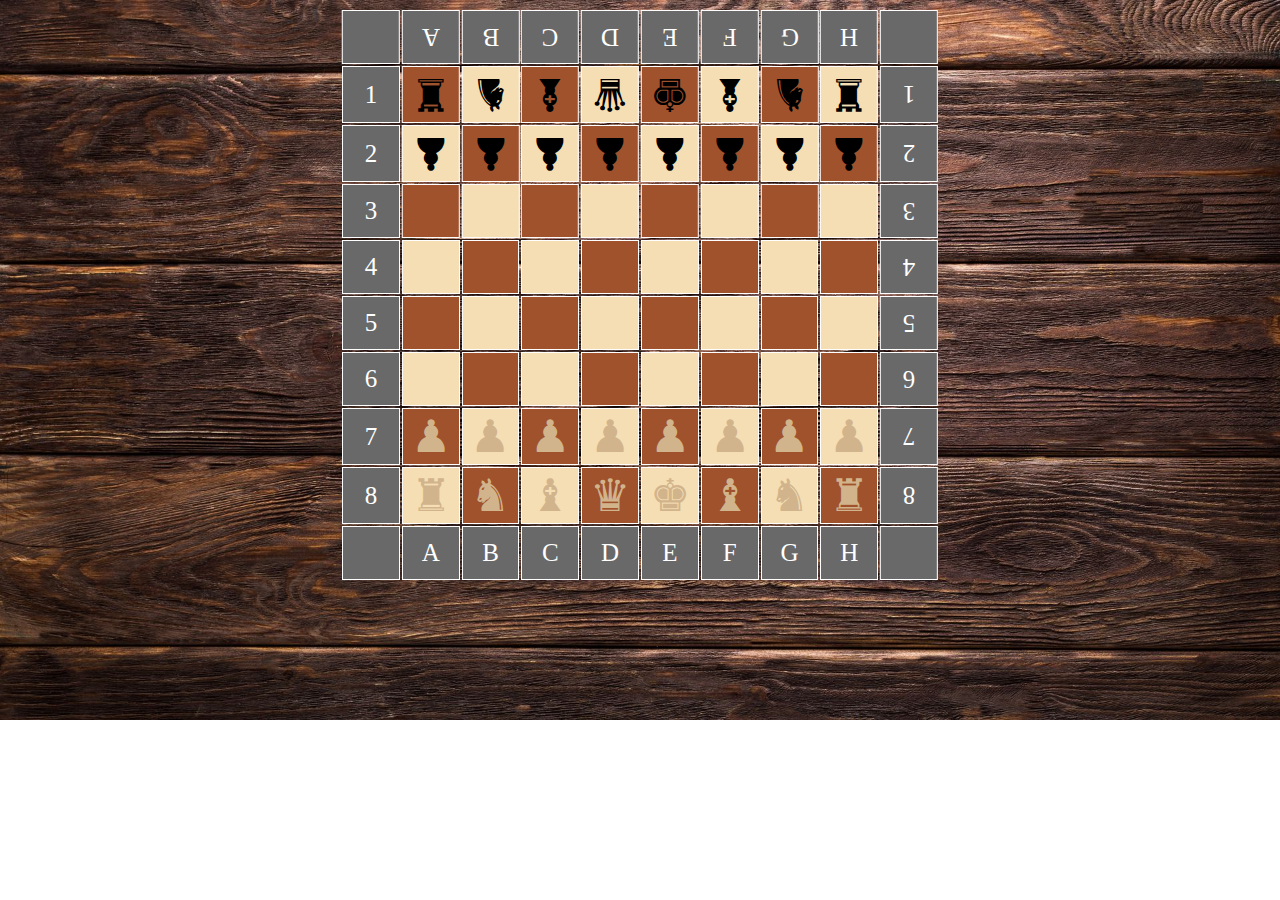
<file: lesson-5/chess.html>
<!DOCTYPE html>
<html lang="ru">
<head>
	<meta charset="utf-8">
	<title>Document</title>
	</head>
<body>
<script>

var table = document.createElement('table');
var tr, td;
var figure = ["","&#9820;","&#9822;","&#9821;","&#9819;","&#9818;","&#9821;","&#9822;","&#9820;",""];
var letters = ["","A","B","C","D","E","F","G","H",""];
var numbers = 0;


document.body.style.backgroundImage = "url('wood.jpg')";
document.body.style.backgroundRepeat = "no-repeat";
document.body.style.backgroundSize = "cover";
document.body.appendChild(table);


table.style.width = "600px";
table.style.fontSize = "45px";
table.style.textAlign = "center";
table.style.margin = "0 auto";
table.style.color = "white";

for (var i = 0; i < 10; i++) {
   tr = document.createElement('tr');
   table.appendChild(tr);
   	for (var j = 0; j < 10; j++) {
			numbers++;
			tr.style.background = "#696969";
         td = document.createElement('td');
         td.style.border = "1px solid white";
         td.style.width = "50px";
         td.style.height = "50px";
				if (i == 1) {
               td.innerHTML = "<span>" + figure[j] + "</span>";
            }
               if ((i == 2) || (i == 7)) {
               	td.innerHTML = "<span>&#9823</span>";
            }
					if (i == 8) {
                  td.innerHTML = "<span>" + figure[j] + "</span>";

            }
               if ((i == 0) || (i == 9)) {
               	td.innerHTML="<span>" + letters[j] + "</span>";
                	td.style.fontSize = "25px";
                	td.style.background = "#696969";
				}
               if ((i == 0)) {
                     td.style.transform = "rotate(180deg)";
				}   
					if(j == 9) {
                  td.style.transform = "rotate(180deg)";
				}
					if (((j == 0) || (j == 9)) && ((i > 0) && (i < 9))) {
                 	td.innerHTML = "<span>" + i + "</span>";
                  td.style.fontSize = "25px";
				}     
					if ((j > 0) && (j < 9) && (i > 0) && (i < 9)) {
                  if(numbers % 2 == 0) {
                  	td.style.background = "#F5DEB3";
                  } else {
                  	td.style.background = "#A0522D";
                  }
                        
                  if (i < 4) {
                  	td.style.color = "#000000";
                  	td.style.transform = "rotate(180deg)";
						} else { 
							td.style.color = "#D2B48C";

					}
            }
					tr.appendChild(td);
				} 
					numbers++;
			}			

</script>
</body>
</html>
</file>
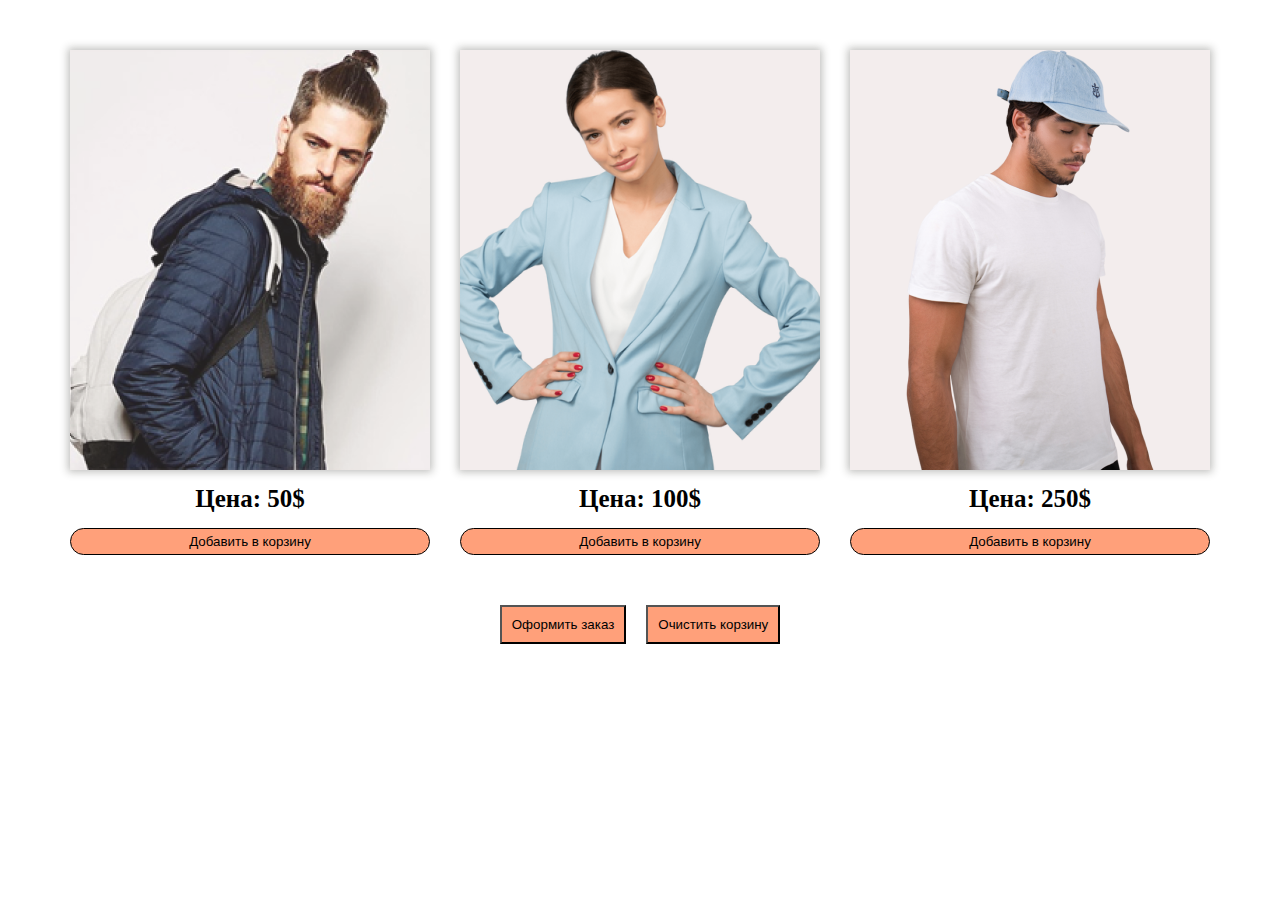
<file: lesson-6/cart.html>
<!DOCTYPE html>
<html lang="ru">
<head>
	<meta charset="utf-8">
	<title>Cart</title>
	 <link rel="stylesheet" href="style.css">
</head>
<body>


<div class = "catalog">
<div class="item_box">
  <img class ="item_img" src="img/card-1.png" alt="photo">
  <p>Цена: <span class="item_price">50</span>$</p>
  <button class="add_item" data-id="7">Добавить в корзину</button>
</div>
<div class="item_box">
  <img class ="item_img" src="img/card-5.png" alt="photo">
  <p>Цена: <span class="item_price">100</span>$</p>
  <button class="add_item" data-id="2">Добавить в корзину</button>
</div>
  <div class="item_box">
 <img class ="item_img" src="img/card-9.png" alt="photo">
  <p>Цена: <span class="item_price">250</span>$</p>
  <button class="add_item" data-id="5">Добавить в корзину</button>
</div>
</div>

<div class = "cart">
<button id="checkout">Оформить заказ</button>
<button id="clear_cart">Очистить корзину</button>
<div id="cart_content"></div>
</div>

<script src="script.js"></script>

</body>
</html>
</file>
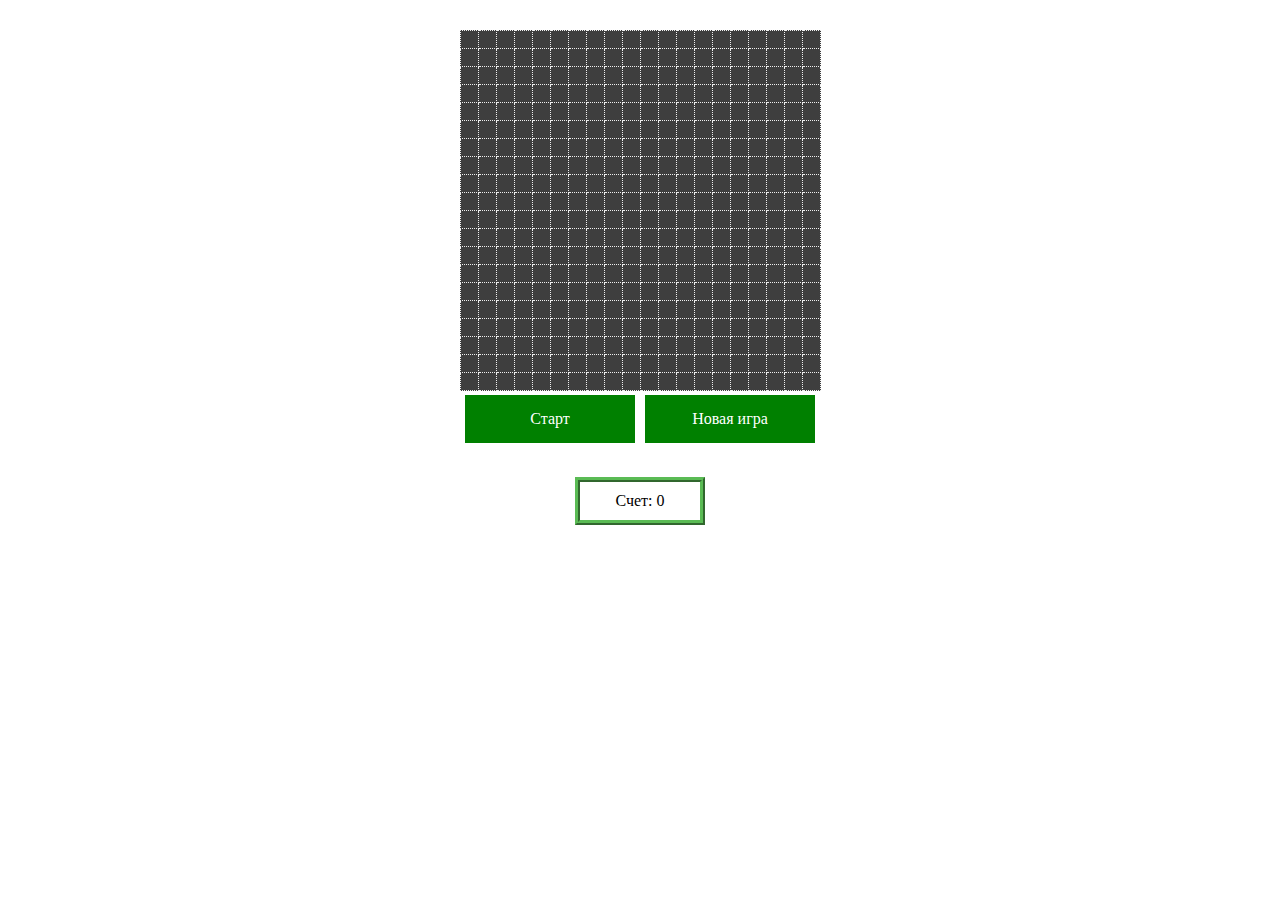
<file: lesson-7/snake.html>
<!DOCTYPE html>
<html lang="en">
<head> 
    <meta charset="UTF-8">
    <title>Snake</title>
    <link rel="stylesheet" href="style.css">
    <script src="script.js" defer></script>
</head>
<body>
<div class="wrap"> 

	<div id="snake-field"></div>
    <div class="buttons">
        <div class="snake-start">Старт</div>
        <div class="snake-renew">Новая игра</div>
    </div>
    
    <div class="score">
        <span class="score-text">Счет: </span><span class="score-point"></span>
    </div>
</div>
</body>
</html>
</file>
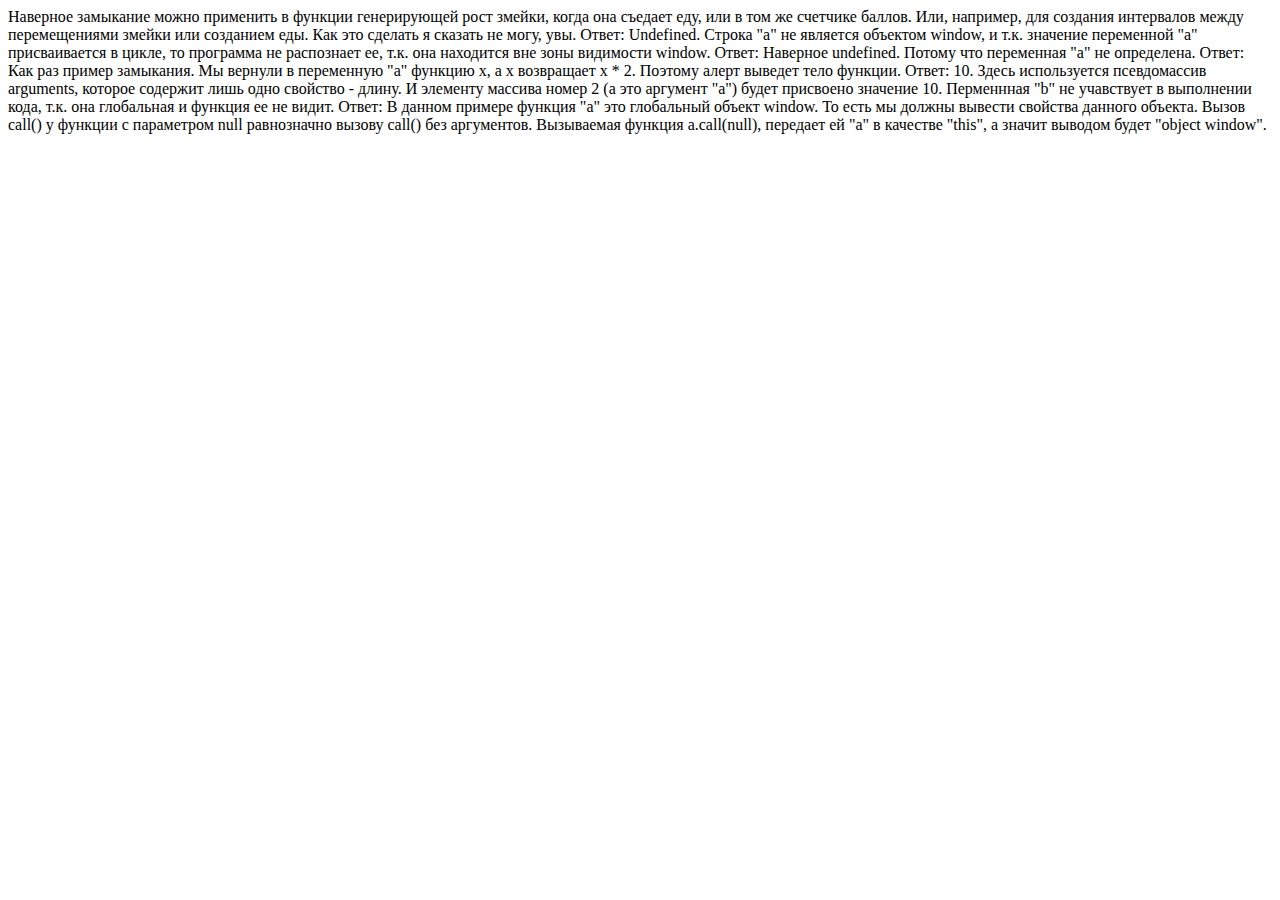
<file: lesson-8/lesson-8.html>
<!DOCTYPE html>
<html lang="en">
<head> 
    <meta charset="UTF-8">
    <title>lesson-8</title>      
</head>
<body>

<!-- 1. Для практикума из занятия 7 продумать, где можно применить замыкания. -->

Наверное замыкание можно применить в функции генерирующей рост змейки, когда она съедает еду, или в том же счетчике баллов. Или, например, для создания интервалов между перемещениями змейки или созданием еды. Как это сделать я сказать не могу, увы. 

<!-- 2. Не выполняя кода, ответить, что выведет браузер и почему:  

if (!("a" in window)) {
    var a = 1;
}

alert(a); -->

Ответ: Undefined. Строка "а" не является объектом window, и т.к. значение переменной "а" присваивается в цикле, то программа не распознает ее, т.к. она находится вне зоны видимости window. 


<!-- var b = function a(x) {
    x && a(--x);
};

alert(a); -->

Ответ: Наверное undefined. Потому что переменная "а" не определена.

<!-- function a(x) {
    return x * 2;
}

var a;
alert(a); -->

Ответ: Как раз пример замыкания. Мы вернули в переменную "а" функцию х, а х возвращает х * 2. Поэтому алерт выведет тело функции. 


<!-- function b(x, y, a) {
    arguments[2] = 10;
    alert(a);
}

b(1, 2, 3); -->

Ответ: 10. Здесь используется псевдомассив arguments, которое содержит лишь одно свойство - длину. И элементу массива номер 2 (а это аргумент "а") будет присвоено значение 10. Перменнная "b" не учавствует в выполнении кода, т.к. она глобальная и функция ее не видит. 

<!-- function a() {
    alert(this);
}

a.call(null); -->

Ответ: В данном примере функция "а" это глобальный объект window. То есть мы должны вывести свойства данного объекта. Вызов call() у функции с параметром null равнозначно вызову call() без аргументов. Вызываемая функция a.call(null), передает ей "а" в качестве "this", а значит выводом будет "object window".

</body>
</html>
</file>
<file: lesson-6/style.css>
* {
   margin: 0;
   padding: 0;
   box-sizing: border-box;
 }

p {
	 font-size: 25px;
    font-weight: 700;
    color: #000000; 
    text-align: center;
}

 .catalog {
	display: flex;
	justify-content: space-between;
	flex-grow: 1;
	margin-top: 50px;
	width: 1140px;
   margin: 0 auto;
   margin-top: 50px;
}

.item_box {
	display: flex;
	flex-direction: column;
	cursor: pointer;
}

.price {
	margin-top: 10px;
	background-color: #FFA07A;
	cursor: pointer;
	border: none;
}

.add_item {
	padding: 5px;
	border: 1px solid #FFA07A;
	background-color: #FFA07A;
	margin-top: 15px;
	border-radius: 33px;
	border: 1px solid black;
	cursor: pointer;
}


.item_img {
	box-shadow: 0px 0px 8px 2px rgba(30, 32, 25, 0.29);
	margin-bottom: 15px;
}

.cart {
	margin-top: 50px;
	display: flex;
	justify-content: center;
	
}

#checkout {
	margin-right: 20px;
	padding: 10px;
	background-color: #FFA07A;
	cursor: pointer;
}

#clear_cart{
	padding: 10px;
	background-color: #FFA07A;
	cursor: pointer;
}
</file>
<file: lesson-7/style.css>
#snake-field{
    display: inline-block; 
}
.snake-renew, .snake-start, .snake-start-nonactive {
    width: 140px;
    padding: 15px;
    color: white;
    background-color: green;
    text-align: center;
    cursor: pointer;
    float: left; 
}
.snake-start, .snake-start-nonactive {
    margin-right: 10px;
}
.snake-start-nonactive{
    background-color: #005300;
}

.game-table{
    border-collapse: collapse;
    background-color: #3e3e3e;
}
td.game-table-cell{
    width: 15px;
    height: 15px;                                  
    border: 1px dotted #eee;
}
.snake-unit{
    background-color: white;
}
.food-unit{
    background-color: green;
}
.problem-unit {
    background-color: red;
}
.buttons{
    display: inline-block;
}
.wrap{
    margin: 30px auto 0;
    text-align: center;
}

.score {
    width: 100px;
    margin: 0 auto;
    margin-top: 30px;
    padding: 10px;
    border: 5px ridge #5abb54;
}
</file>
